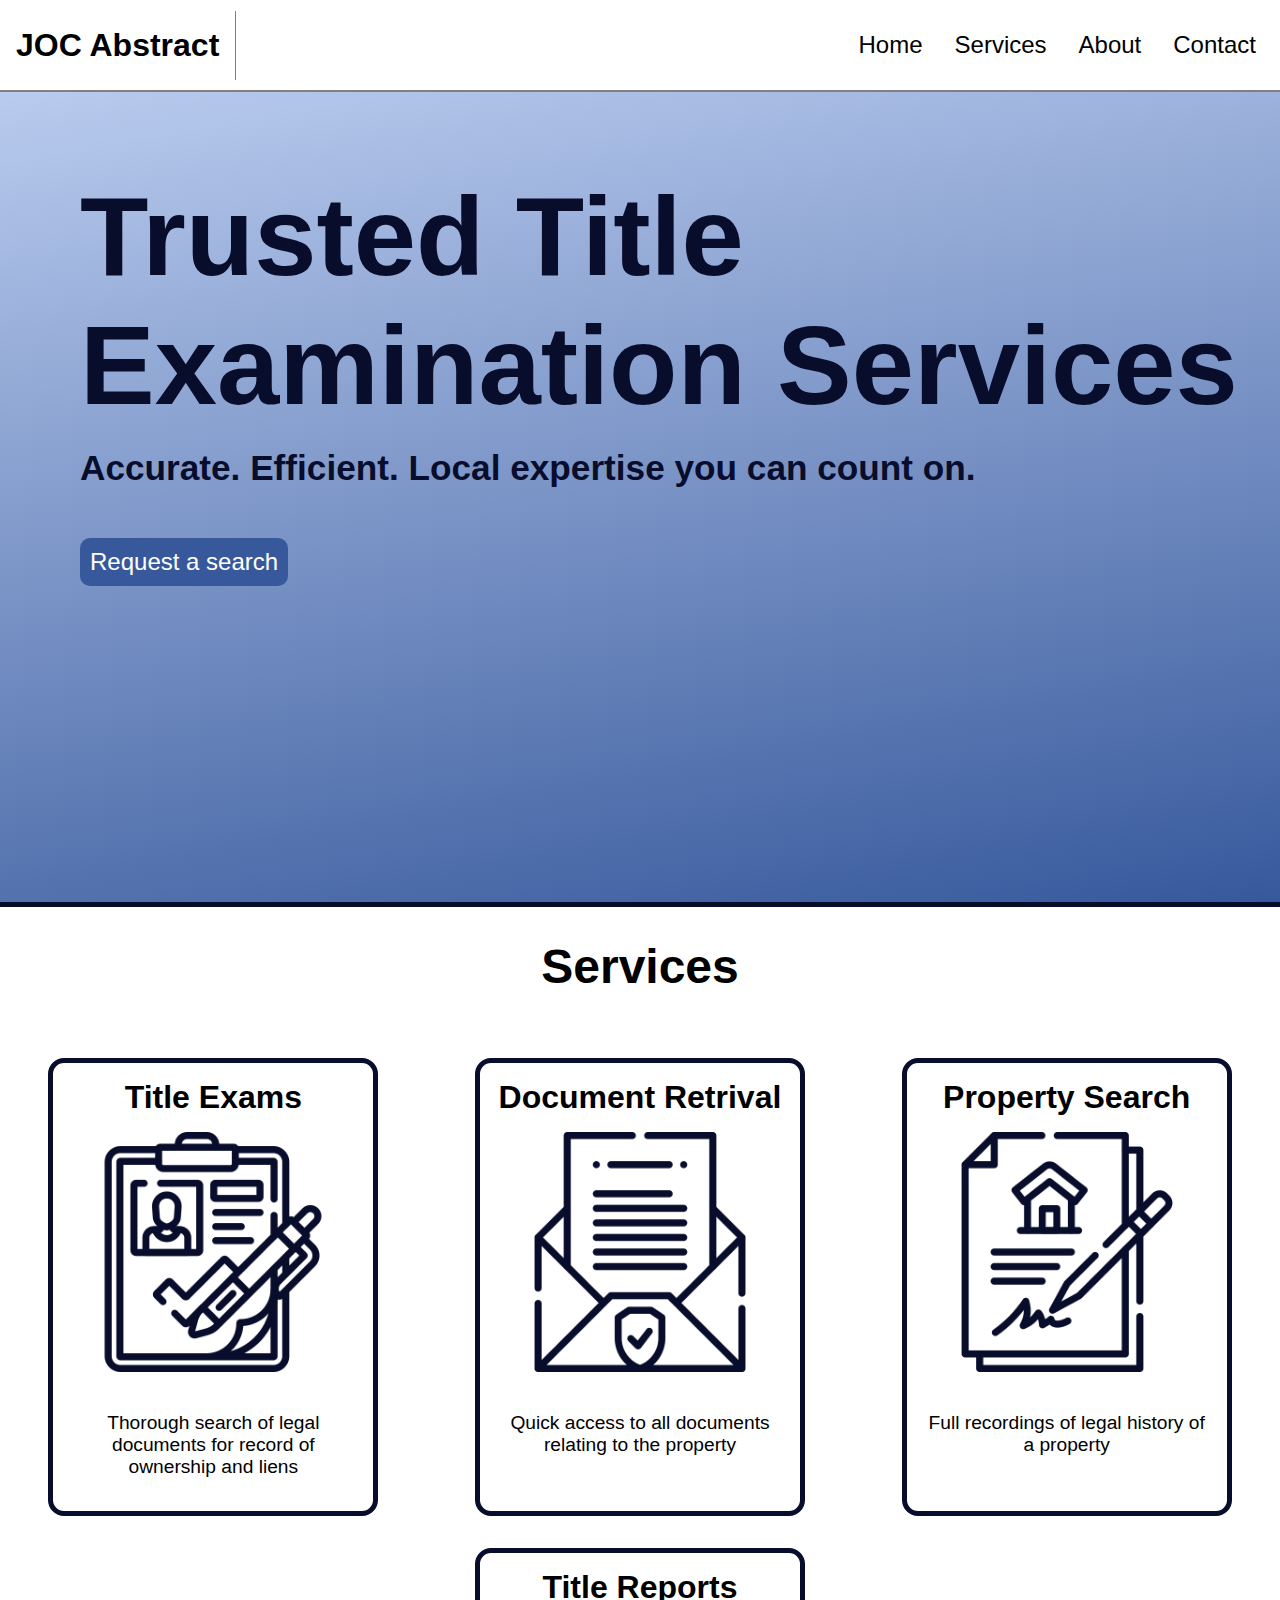
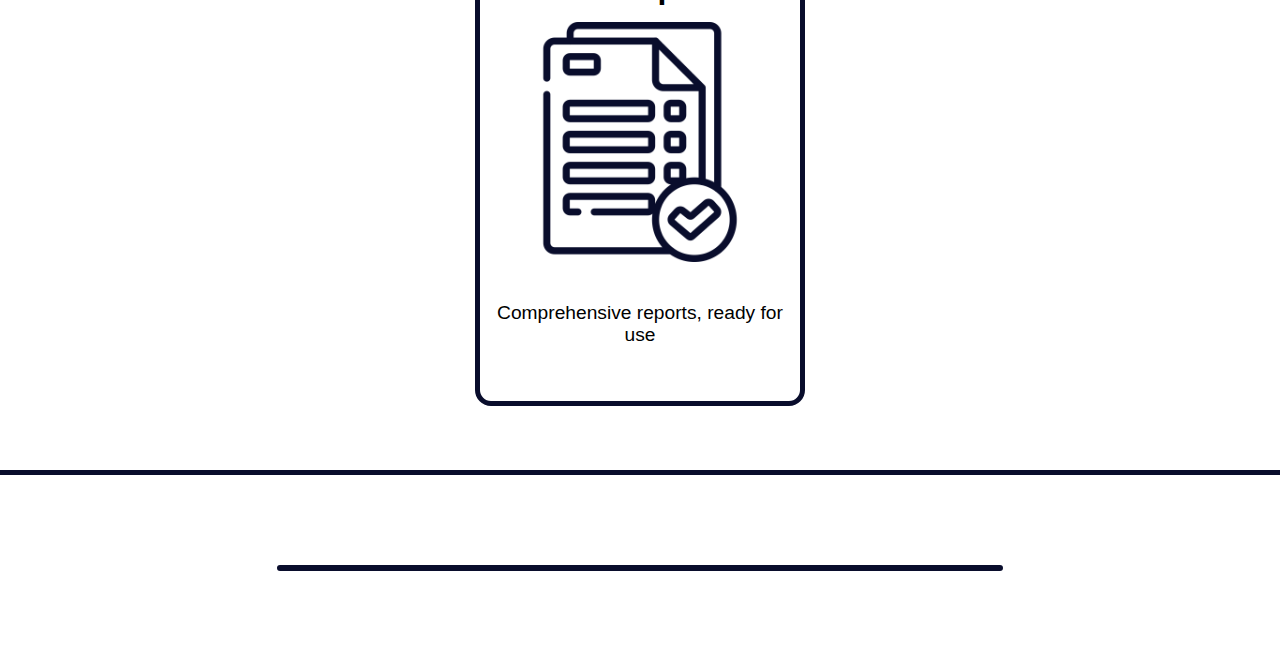
<file: index.html>
<!DOCTYPE html>
<html lang="en">
  <head>
    <meta charset="UTF-8" />
    <meta name="viewport" content="width=device-width, initial-scale=1.0" />
    <link rel="stylesheet" href="styles.css" />
    <title>JOC Abstract</title>
  </head>
  <body>
    <header>
      <h1>JOC Abstract</h1>
      <nav>
        <ul class="nav-links">
          <li><a href="#home">Home</a></li>
          <li><a href="#services">Services</a></li>
          <li><a href="#about">About</a></li>
          <li><a href="#contact">Contact</a></li>
        </ul>
      </nav>
    </header>
    <div id="home">
      <h1 id="trusted">Trusted Title</h1>
      <h1 id="examination">Examination Services</h1>
      <br />
      <h2>Accurate. Efficient. Local expertise you can count on.</h2>
      <br />
      <a href="#contact"><button id="request-btn">Request a search</button></a>
    </div>
    <div id="services">
      <h1 id="services-title">Services</h1>
      <div id="service-div">
        <div class="service-card">
          <h2>Title Exams</h2>
          <img src="Title-Exam.png" />
          <p>
            Thorough search of legal documents for record of ownership and liens
          </p>
        </div>
        <div class="service-card">
          <h2>Document Retrival</h2>
          <img src="Document-retrival.png" />
          <p>Quick access to all documents relating to the property</p>
        </div>
      <div class="service-card">
        <h2>Property Search</h2>
        <img src="Property-search.png" />
        <p>Full recordings of legal history of a property</p>
      </div>
      <div class="service-card">
        <h2>Title Reports</h2>
        <img src="Title-report.png" />
        <p>Comprehensive reports, ready for use</p>
      </div>
    </div>
    <div id="about"></div>
    <div id="contact"></div>
  </body>
</html>
</file>
<file: styles.css>
* {
  margin: 0;
  padding: 0;
}
:root {
  --blue: #090d2c;
  --white: #ffffff;
  --skyBlue: #b9cbee;
  --buttonBlue: #37599c;
  --charcoal: #333333;
  scroll-behavior: smooth;
}
body {
  font-family: "Segoe UI", Tahoma, Geneva, Verdana, sans-serif;
}
a {
  text-decoration: none;
  color: black;
}
a:visited {
  color: black;
}
header {
  display: flex;
  flex-direction: row;
  justify-content: space-between;
  align-items: center;
  width: 100%;
  height: 10vh;
  border-bottom: 2px solid gray;
  position: relative;
}
header h1 {
  padding: 1rem;
  font-size: min(4vw, 2rem);
  border-right: 1px solid gray;
  text-align: center;
}
nav {
}
nav ul {
  list-style: none;
  display: flex;
  flex-direction: row;
  justify-content: space-between;
}
nav ul li {
  padding: 1rem;
  font-size: min(3vw, 1.5rem);
}
nav ul li:hover {
  background-color: lightgray;
}
nav ul li:last-child {
  margin-right: 0.5rem;
}

#home {
  background: linear-gradient(170deg, var(--skyBlue), var(--buttonBlue));
  height: 90vh;
  border-bottom: 5px solid var(--blue);
}
#home h1 {
  font-size: min(12vw, 7rem);
  margin-left: min(10vw, 5rem);
  color: var(--blue);
}
#trusted {
  padding-top: min(10vw, 5rem);
}
#home h2 {
  font-size: min(5vw, 2.2rem);
  margin-left: min(10vw, 5rem);
  color: var(--blue);
}
#home h3 {
  font-size: min(5vw, 2.8rem);
  margin-left: min(10vw, 5rem);
  color: var(--blue);
}
#request-btn {
  color: var(--white);
  background-color: var(--buttonBlue);
  margin-left: min(12vw, 5rem);
  font-size: min(4vw, 1.5rem);
  margin-top: min(8vw, 2rem);
  padding: 10px;
  border-radius: 10px;
  border: none;
}
#request-btn:hover {
  color: black;
  background-color: var(--white);
}
#services h1 {
  font-size: min(10vw, 3rem);
  text-align: center;
  margin-top: 2rem;
  margin-bottom: 2rem;
}
#service-div {
  display: flex;
  flex-direction: row;
  flex-wrap: wrap;
  padding-bottom: 4rem;
  border-bottom: 5px solid var(--blue);
  justify-content: center;
}
.service-card {
  display: flex;
  flex-direction: column;
  width: 20rem;
  margin: auto;
  height: 28rem;
  margin-top: 2rem;
  align-items: center;
  border: 5px solid var(--blue);
  border-radius: 1rem;
}
.service-card:hover {
  background-color: rgb(223, 247, 255);
}
.service-card h2 {
  font-size: min(7vw, 2rem);
  text-align: center;
  margin: 1rem;
}
.service-card p {
  font-size: min(6vw, 1.2rem);
  text-align: center;
  margin: 1rem;
}
.service-card img {
  height: 15rem;
  margin-bottom: 1.5rem;
}
@media (max-width: 700px) {
  .service-card {
    height: 15rem;
    width: 10rem;
    margin: 0.2rem;
  }
  .service-card img {
    height: 6rem;
    margin-bottom: 0.7rem;
  }
  .service-card h2 {
    font-size: 1.2rem;
  }
  .service-card p {
    font-size: 0.6rem;
  }
}
#about-sections {
  display: flex;
  flex-direction: row;
  justify-content: space-between;
  width: 90vw;
  height: 45vh;
  margin: auto;
  margin-top: 5%;
  margin-bottom: 10%;
  padding: 0.2rem;
  padding-bottom: 10vh;
}
#about-text {
  display: flex;
  flex-direction: column;
  justify-content: space-between;
}
#about-img {
  display: block;
  width: min(30vw, 20rem);
  height: auto;
  border-radius: 4rem;
  filter: drop-shadow(2px 2px 2px);
  margin-bottom: auto;
  margin-top: auto;
  margin-right: 12%;
  margin-left: 5%;
}
#about-text h2 {
  font-size: min(5.8vw, 4rem);
  display: flex;
  flex-wrap: wrap;
  width: 60%;
}
#about-text p {
  font-size: min(3.5vw, 2rem);
  display: flex;
  flex-wrap: wrap;
  width: 65%;
  margin-top: 4vh;
  margin-bottom: 4vh;
}
#about-text h3 {
  font-size: min(3.4vw, 2.5rem);
}
#contact {
  width: min(75vw, 45rem);
  margin-left: auto;
  margin-right: auto;
  margin-top: 10vh;
  border: 3px solid var(--blue);
  border-radius: 5px;
  margin-bottom: 10vh;
}
#contact-text {
  margin-right: 40vw;
  margin-left: 10vw;
}
#contact-form {
  display: flex;
  flex-direction: column;
  margin-bottom: 10vh;
}
#contact-form input {
  margin: 1vh;
  margin-left: 5vw;
  margin-right: 15vw;
  font-size: min(5vw, 1.2rem);
  border: 1px solid var(--blue);
  border-radius: 4px;
  text-indent: 0.35vw;
}
#contact-form textarea {
  margin: 1vh;
  margin-left: 5vw;
  margin-right: 15vw;
  font-size: min(5vw, 1.2rem);
  height: 15vh;
  border: 1px solid var(--blue);
  border-radius: 4px;
  text-indent: 0.35vw;
}
#contact-form button {
  margin: 1vh;
  margin-left: 5vw;
  color: white;
  background-color: var(--buttonBlue);
  font-size: min(4vw, 1.2rem);
  width: min(25vw, 10rem);
  height: 4vh;
  border-radius: 0.5rem;
  border: none;
  margin-top: 2vh;
}
#contact-form button:hover {
  color: black;
  background-color: var(--white);
}
</file>
